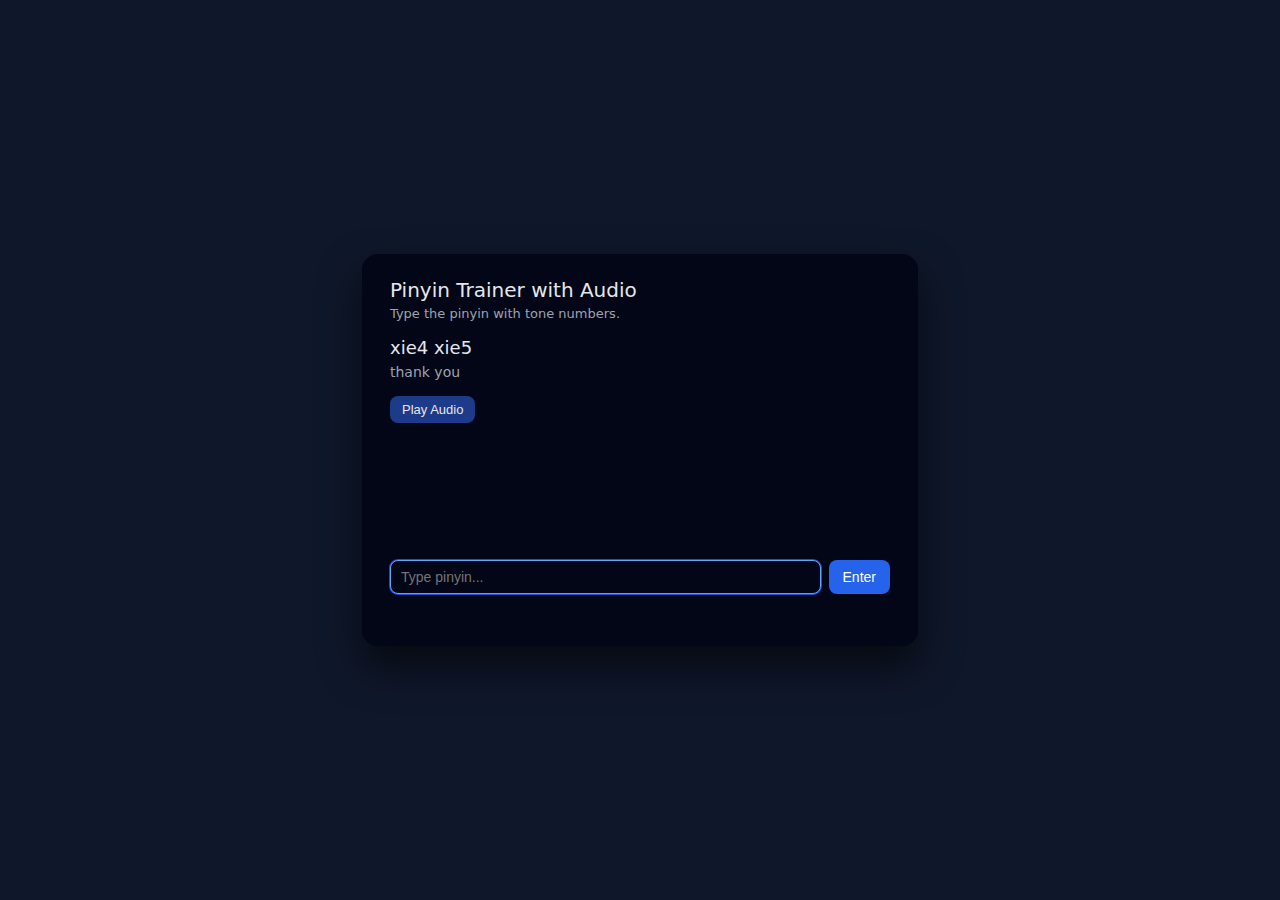
<file: pinyin_trainer.html>
<!DOCTYPE html>
<html lang="en">
<head>
  <meta charset="UTF-8" />
  <title>Pinyin + Audio Trainer</title>
  <style>
    body {
      font-family: system-ui, sans-serif;
      background: #0f172a;
      color: #e5e7eb;
      display: flex;
      align-items: center;
      justify-content: center;
      min-height: 100vh;
      margin: 0;
    }
    .app {
      background: #020617;
      padding: 24px 28px;
      border-radius: 16px;
      box-shadow: 0 20px 40px rgba(0,0,0,0.6);
      max-width: 500px;
      width: 100%;
    }
    .title {
      font-size: 20px;
      margin-bottom: 4px;
    }
    .subtitle {
      font-size: 13px;
      color: #9ca3af;
      margin-bottom: 16px;
    }
    .prompt {
      font-size: 18px;
      margin-bottom: 6px;
    }
    .english {
      font-size: 14px;
      color: #9ca3af;
      margin-bottom: 16px;
    }
    .audio-btn {
      background: #1e3a8a;
      color: #e5e7eb;
      border: none;
      border-radius: 8px;
      padding: 6px 12px;
      cursor: pointer;
      font-size: 13px;
      margin-bottom: 18px;
    }
    .audio-btn:hover {
      background: #1e40af;
    }
    .hanzi {
      font-size: 64px;
      text-align: center;
      margin: 16px 0;
      opacity: 0;
      transition: opacity 0.3s;
    }
    .hanzi.visible {
      opacity: 1;
    }
    .input-row {
      display: flex;
      gap: 8px;
      margin-top: 8px;
    }
    input[type="text"] {
      flex: 1;
      padding: 8px 10px;
      border-radius: 8px;
      border: 1px solid #374151;
      background: #020617;
      color: #e5e7eb;
      outline: none;
      font-size: 14px;
    }
    input[type="text"]:focus {
      border-color: #60a5fa;
      box-shadow: 0 0 0 1px #1d4ed8;
    }
    button {
      padding: 8px 14px;
      border-radius: 8px;
      border: none;
      background: #2563eb;
      color: white;
      font-size: 14px;
      cursor: pointer;
      white-space: nowrap;
    }
    button:disabled {
      opacity: 0.6;
      cursor: default;
    }
    .feedback {
      margin-top: 10px;
      min-height: 18px;
      font-size: 13px;
    }
    .correct {
      color: #22c55e;
    }
    .incorrect {
      color: #f97316;
    }
  </style>
</head>
<body>
  <div class="app">
    <div class="title">Pinyin Trainer with Audio</div>
    <div class="subtitle">Type the pinyin with tone numbers.</div>

    <div class="prompt" id="pinyinPrompt"></div>
    <div class="english" id="englishPrompt"></div>

    <button class="audio-btn" id="audioButton">Play Audio</button>

    <div class="hanzi" id="hanziDisplay"></div>

    <form id="form">
      <div class="input-row">
        <input id="input" type="text" autocomplete="off" placeholder="Type pinyin..." />
        <button type="submit">Enter</button>
      </div>
    </form>

    <div id="feedback" class="feedback"></div>
  </div>

  <script>
    const deck = [
      { hanzi: "我", pinyin: "wo3", english: "I; me" },
      { hanzi: "你", pinyin: "ni3", english: "you" },
      { hanzi: "好", pinyin: "hao3", english: "good" },
      { hanzi: "是", pinyin: "shi4", english: "to be" },
      { hanzi: "吗", pinyin: "ma5", english: "question particle" },
      { hanzi: "很", pinyin: "hen3", english: "very" },
      { hanzi: "谢谢", pinyin: "xie4 xie5", english: "thank you" },
      { hanzi: "中国", pinyin: "zhong1 guo2", english: "China" }
    ];

    function shuffle(array) {
      for (let i = array.length - 1; i > 0; i--) {
        const j = Math.floor(Math.random() * (i + 1));
        [array[i], array[j]] = [array[j], array[i]];
      }
    }

    shuffle(deck);

    const pinyinPrompt = document.getElementById("pinyinPrompt");
    const englishPrompt = document.getElementById("englishPrompt");
    const hanziDisplay = document.getElementById("hanziDisplay");
    const audioButton = document.getElementById("audioButton");
    const inputEl = document.getElementById("input");
    const feedbackEl = document.getElementById("feedback");
    const formEl = document.getElementById("form");

    let index = 0;

    function normalize(str) {
      return str.trim().toLowerCase().replace(/\s+/g, " ");
    }

    function buildAudioURL(hanzi) {
      return `https://translate.google.com/translate_tts?ie=UTF-8&tl=zh-CN&client=tw-ob&q=${encodeURIComponent(hanzi)}`;
    }

    function showCard() {
      const card = deck[index];
      pinyinPrompt.textContent = card.pinyin;
      englishPrompt.textContent = card.english;
      hanziDisplay.textContent = card.hanzi;
      hanziDisplay.classList.remove("visible");
      feedbackEl.textContent = "";
      feedbackEl.className = "feedback";
      inputEl.value = "";
      inputEl.focus();
    }

    audioButton.addEventListener("click", () => {
      const hanzi = deck[index].hanzi;
      const audio = new Audio(buildAudioURL(hanzi));
      audio.play();
    });

    formEl.addEventListener("submit", function(e) {
      e.preventDefault();
      const user = normalize(inputEl.value);
      const answer = normalize(deck[index].pinyin);

      if (!user) return;

      if (user === answer) {
        feedbackEl.textContent = "Correct.";
        feedbackEl.className = "feedback correct";
      } else {
        feedbackEl.textContent = `Incorrect. Correct: ${deck[index].pinyin}`;
        feedbackEl.className = "feedback incorrect";
      }

      hanziDisplay.classList.add("visible");

      setTimeout(() => {
        index = (index + 1) % deck.length;
        showCard();
      }, 900);
    });

    showCard();
  </script>
</body>
</html>
</file>
